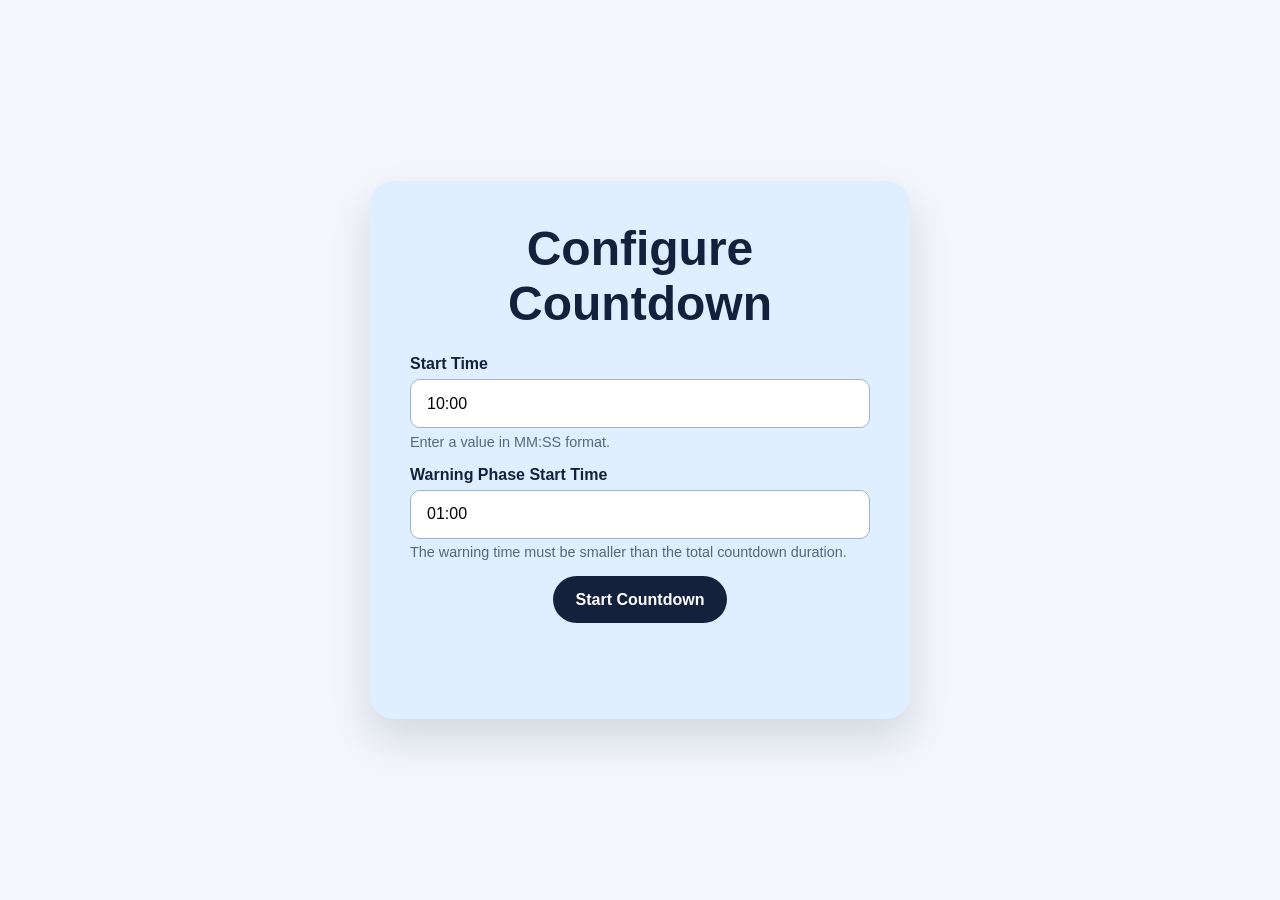
<file: index.html>
<!DOCTYPE html>
<html lang="en">
  <head>
    <meta charset="UTF-8" />
    <meta name="viewport" content="width=device-width, initial-scale=1.0" />
    <title>TalkTimer</title>
    <link rel="stylesheet" href="styles.css" />
  </head>
  <body>
    <main class="app-shell">
      <section class="screen screen--config" id="screen-config" aria-labelledby="config-title">
        <h1 id="config-title">Configure Countdown</h1>
        <form id="config-form" novalidate>
          <div class="field-group">
            <label for="start-time">Start Time</label>
            <input id="start-time" name="startTime" type="text" value="10:00" inputmode="numeric" required />
            <p class="field-help">Enter a value in MM:SS format.</p>
          </div>

          <div class="field-group">
            <label for="warning-time">Warning Phase Start Time</label>
            <input id="warning-time" name="warningStartTime" type="text" value="01:00" inputmode="numeric" required />
            <p class="field-help">The warning time must be smaller than the total countdown duration.</p>
          </div>

          <button class="button button--primary" type="submit">Start Countdown</button>
        </form>
        <p class="status-message" id="form-status" aria-live="polite"></p>
      </section>

      <section class="screen screen--countdown hidden" id="screen-countdown" aria-labelledby="countdown-title">
        <p class="screen-label"></p>
        <h2 class="timer-display" id="countdown-title">00:00</h2>
        <p class="screen-subtext" id="countdown-state"></p>
      </section>

      <section class="screen screen--complete hidden" id="screen-complete" aria-labelledby="complete-title">
        <h2 id="complete-title">Time over</h2>
        <p class="screen-subtext"></p>
        <div class="actions">
          <button class="button button--secondary" id="restart-button" type="button">Restart Countdown</button>
          <button class="button button--primary" id="configure-button" type="button">Return to Configuration</button>
        </div>
      </section>
    </main>

    <script src="app.js"></script>
  </body>
</html>
</file>
<file: styles.css>
:root {
  color-scheme: light;
  font-family: "Inter", "Segoe UI", Roboto, sans-serif;
  background: #f3f6fb;
  color: #14213d;
}

* {
  box-sizing: border-box;
}

body {
  margin: 0;
  min-height: 100vh;
  display: grid;
  place-items: center;
  background: #f3f6fb;
}

.app-shell {
  width: min(100%, 720px);
  min-height: 100vh;
  padding: 2rem;
  display: grid;
  place-items: center;
}

.screen {
  width: 100%;
  max-width: 540px;
  padding: 2.5rem;
  border-radius: 24px;
  box-shadow: 0 20px 40px rgba(20, 33, 61, 0.14);
  text-align: center;
}

.screen--config {
  background: #dfefff;
}

.screen--countdown {
  background: #dfefff;
  color: #14213d;
}

.screen--countdown.warning {
  background: #f8dcc6;
}

.screen--complete {
  background: #ff5b4d;
  color: #fff;
}

.hidden {
  display: none;
}

h1,
h2 {
  margin: 0 0 1.5rem;
  font-size: clamp(2rem, 4vw, 3rem);
}

.field-group {
  margin-bottom: 1rem;
  text-align: left;
}

label {
  display: block;
  margin-bottom: 0.4rem;
  font-weight: 600;
}

input {
  width: 100%;
  padding: 0.9rem 1rem;
  border: 1px solid #9fb3cc;
  border-radius: 10px;
  font-size: 1rem;
}

.field-help {
  margin: 0.35rem 0 0;
  color: #55677d;
  font-size: 0.9rem;
}

.button {
  border: none;
  border-radius: 999px;
  padding: 0.9rem 1.4rem;
  font-size: 1rem;
  font-weight: 700;
  cursor: pointer;
}

.button--primary {
  background: #14213d;
  color: #fff;
}

.button--secondary {
  background: #fff;
  color: #14213d;
}

.actions {
  display: flex;
  gap: 0.75rem;
  justify-content: center;
  flex-wrap: wrap;
}

.status-message {
  min-height: 1.5rem;
  margin-top: 1rem;
  font-weight: 600;
}

.screen-label {
  margin: 0 0 0.5rem;
  text-transform: uppercase;
  letter-spacing: 0.2em;
  font-size: 0.9rem;
}

.timer-display {
  font-size: clamp(3rem, 8vw, 5rem);
  font-weight: 800;
  margin-bottom: 0.5rem;
}

.screen-subtext {
  font-size: 1.1rem;
  margin: 0;
}
</file>
